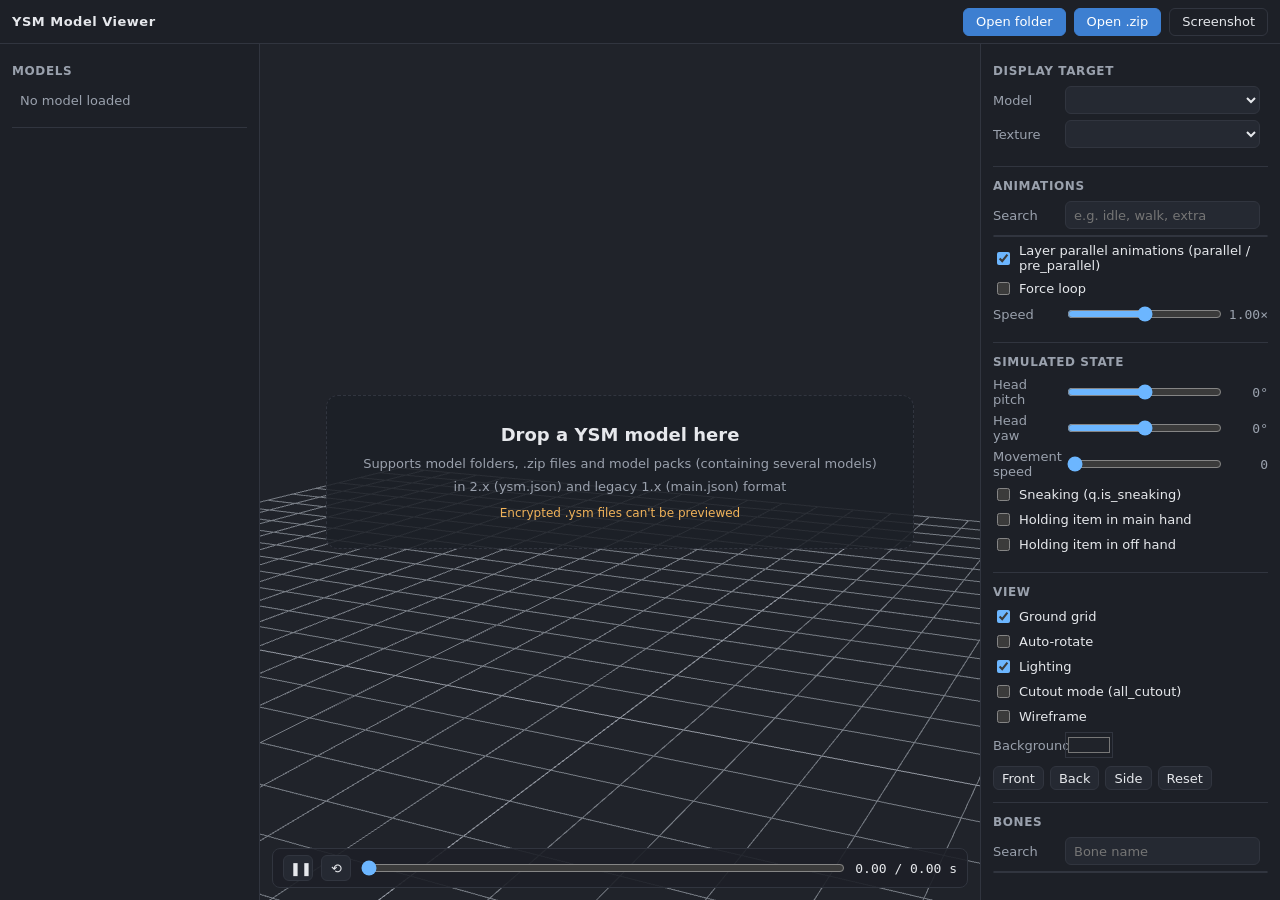
<file: index.html>
<!doctype html>
<html lang="zh-Hant">
<head>
<meta charset="utf-8">
<meta name="viewport" content="width=device-width, initial-scale=1">
<title>YSM 模型預覽器</title>
<link rel="stylesheet" href="css/style.css">
</head>
<body>
<div id="app">
  <header id="topbar">
    <div class="brand">YSM 模型預覽器</div>
    <div class="top-actions">
      <label class="btn" title="選擇模型資料夾">開啟資料夾<input id="pickDir" type="file" webkitdirectory directory multiple hidden></label>
      <label class="btn" title="選擇 .zip 模型或模型包">開啟 .zip<input id="pickZip" type="file" accept=".zip,.ysm,.7z" multiple hidden></label>
      <button class="btn ghost" id="btnShot" title="將目前畫面存成 PNG">截圖</button>
    </div>
  </header>

  <aside id="left" class="panel">
    <section>
      <h2>模型清單</h2>
      <ul id="modelList" class="list"><li class="empty">尚未載入模型</li></ul>
    </section>
    <section id="infoSection" hidden>
      <h2>模型資訊</h2>
      <div id="modelInfo"></div>
    </section>
    <section id="warnSection" hidden>
      <h2>訊息</h2>
      <ul id="warnList" class="warn"></ul>
    </section>
  </aside>

  <main id="viewport">
    <canvas id="canvas"></canvas>
    <div id="drop" class="drop-hint">
      <div class="drop-card">
        <div class="drop-title">把 YSM 模型拖到這裡</div>
        <div class="drop-sub">支援模型資料夾、.zip、模型包（內含多個模型）<br>2.x（ysm.json）與 1.x 舊版（main.json）格式</div>
        <div class="drop-note">加密的 .ysm 檔案無法預覽</div>
      </div>
    </div>
    <div id="stats" class="stats"></div>
    <div id="loading" class="loading" hidden>載入中…</div>
    <div id="timeline">
      <button id="btnPlay" class="icon-btn" title="播放 / 暫停（空白鍵）">❚❚</button>
      <button id="btnRestart" class="icon-btn" title="從頭播放">⟲</button>
      <input id="seek" type="range" min="0" max="1" step="0.001" value="0">
      <span id="timeText" class="mono">0.00 / 0.00 s</span>
    </div>
  </main>

  <aside id="right" class="panel">
    <section>
      <h2>顯示目標</h2>
      <label class="field"><span>模型</span><select id="selTarget"></select></label>
      <label class="field"><span>貼圖</span><select id="selTexture"></select></label>
      <div id="texPreview" class="tex-preview"></div>
    </section>
    <section>
      <h2>動畫</h2>
      <label class="field"><span>搜尋</span><input id="animFilter" type="text" placeholder="例如 idle、walk、extra"></label>
      <div id="animList" class="anim-list"></div>
      <label class="check"><input id="chkParallel" type="checkbox" checked> 疊加並行動畫（parallel / pre_parallel）</label>
      <label class="check"><input id="chkLoop" type="checkbox"> 強制循環播放</label>
      <label class="field"><span>速度</span><input id="speed" type="range" min="0" max="2" step="0.05" value="1"><b id="speedVal" class="mono">1.00×</b></label>
    </section>
    <section>
      <h2>模擬狀態</h2>
      <label class="field"><span>頭部俯仰</span><input id="headPitch" type="range" min="-90" max="90" step="1" value="0"><b class="mono" id="headPitchVal">0°</b></label>
      <label class="field"><span>頭部轉向</span><input id="headYaw" type="range" min="-80" max="80" step="1" value="0"><b class="mono" id="headYawVal">0°</b></label>
      <label class="field"><span>移動速度</span><input id="groundSpeed" type="range" min="0" max="8" step="0.1" value="0"><b class="mono" id="groundSpeedVal">0</b></label>
      <label class="check"><input id="chkSneak" type="checkbox"> 潛行（q.is_sneaking）</label>
      <label class="check"><input id="chkMainhand" type="checkbox"> 主手持物</label>
      <label class="check"><input id="chkOffhand" type="checkbox"> 副手持物</label>
    </section>
    <section>
      <h2>檢視</h2>
      <label class="check"><input id="chkGrid" type="checkbox" checked> 地面格線</label>
      <label class="check"><input id="chkRotate" type="checkbox"> 自動旋轉</label>
      <label class="check"><input id="chkLight" type="checkbox" checked> 光影</label>
      <label class="check"><input id="chkCutout" type="checkbox"> 鏤空模式（all_cutout）</label>
      <label class="check"><input id="chkWire" type="checkbox"> 線框</label>
      <label class="field"><span>背景</span><input id="bgColor" type="color" value="#20232a"></label>
      <div class="row">
        <button class="btn small" data-view="front">正面</button>
        <button class="btn small" data-view="back">背面</button>
        <button class="btn small" data-view="side">側面</button>
        <button class="btn small" data-view="reset">重設</button>
      </div>
    </section>
    <section>
      <h2>骨骼</h2>
      <label class="field"><span>搜尋</span><input id="boneFilter" type="text" placeholder="骨骼名稱"></label>
      <div id="boneList" class="bone-list"></div>
    </section>
  </aside>
</div>

<script src="js/i18n_data.js"></script>
<script src="js/i18n.js"></script>
<script src="lib/three.min.js"></script>
<script src="lib/OrbitControls.js"></script>
<script src="lib/jszip.min.js"></script>
<script src="js/molang.js"></script>
<script src="js/loader.js"></script>
<script src="js/model.js"></script>
<script src="js/animator.js"></script>
<script src="js/app.js"></script>
</body>
</html>
</file>
<file: css/style.css>
:root {
  --bg: #16181d;
  --panel: #1d2027;
  --panel-2: #252932;
  --line: #31353f;
  --text: #e6e8ec;
  --muted: #9aa1ad;
  --accent: #6cb6ff;
  --accent-2: #3d7fd1;
  --warn: #f0b35a;
  --radius: 8px;
  font-family: "Microsoft JhengHei UI", "Microsoft JhengHei", "PingFang TC", "Noto Sans TC", system-ui, sans-serif;
  color-scheme: dark;
}
* { box-sizing: border-box; }
[hidden] { display: none !important; }
html, body { margin: 0; height: 100%; background: var(--bg); color: var(--text); font-size: 13px; }
.mono { font-family: Consolas, "Cascadia Mono", monospace; font-variant-numeric: tabular-nums; }

#app {
  display: grid;
  grid-template-columns: 260px 1fr 300px;
  grid-template-rows: 44px 1fr;
  grid-template-areas: "top top top" "left view right";
  height: 100vh;
}
body.embed #app { grid-template-rows: 0 1fr; }
body.embed #topbar { display: none; }
#topbar {
  grid-area: top;
  display: flex; align-items: center; justify-content: space-between;
  padding: 0 12px; background: var(--panel); border-bottom: 1px solid var(--line);
}
.brand { font-weight: 700; letter-spacing: .5px; }
.top-actions { display: flex; gap: 8px; }

.panel { background: var(--panel); overflow-y: auto; padding: 8px 12px 16px; }
#left { grid-area: left; border-right: 1px solid var(--line); }
#right { grid-area: right; border-left: 1px solid var(--line); }
.panel section { padding: 8px 0 12px; border-bottom: 1px solid var(--line); }
.panel section:last-child { border-bottom: 0; }
h2 { font-size: 12px; font-weight: 600; color: var(--muted); margin: 4px 0 8px; text-transform: uppercase; letter-spacing: .6px; }

.btn {
  display: inline-flex; align-items: center; justify-content: center;
  height: 28px; padding: 0 12px; border-radius: 6px; border: 1px solid var(--accent-2);
  background: var(--accent-2); color: #fff; cursor: pointer; font: inherit; user-select: none;
}
.btn:hover { filter: brightness(1.12); }
.btn.ghost { background: transparent; color: var(--text); border-color: var(--line); }
.btn.small { height: 24px; padding: 0 8px; background: var(--panel-2); border-color: var(--line); color: var(--text); }
.row { display: flex; gap: 6px; flex-wrap: wrap; margin-top: 8px; }

.list { list-style: none; margin: 0; padding: 0; }
.list li { padding: 7px 8px; border-radius: 6px; cursor: pointer; display: flex; flex-direction: column; gap: 2px; }
.list li:hover { background: var(--panel-2); }
.list li.active { background: #2a3b55; outline: 1px solid var(--accent-2); }
.list li .sub { color: var(--muted); font-size: 11px; word-break: break-all; }
.list li.empty { color: var(--muted); cursor: default; }
.list li.empty:hover { background: none; }

.field { display: grid; grid-template-columns: 64px 1fr auto; align-items: center; gap: 8px; margin: 6px 0; }
.field > span { color: var(--muted); }
.field b { min-width: 40px; text-align: right; font-weight: 400; color: var(--muted); }
select, input[type=text] {
  width: 100%; height: 28px; background: var(--panel-2); color: var(--text);
  border: 1px solid var(--line); border-radius: 6px; padding: 0 8px; font: inherit; min-width: 0;
}
input[type=range] { width: 100%; accent-color: var(--accent); min-width: 0; }
input[type=color] { width: 48px; height: 26px; border: 1px solid var(--line); background: none; padding: 0; }
.check { display: flex; align-items: center; gap: 6px; margin: 6px 0; cursor: pointer; }
.check input { accent-color: var(--accent); }

.anim-list { max-height: 260px; overflow-y: auto; border: 1px solid var(--line); border-radius: 6px; background: var(--panel-2); margin: 6px 0; }
.anim-group { padding: 4px 8px; font-size: 11px; color: var(--muted); background: var(--panel); position: sticky; top: 0; border-bottom: 1px solid var(--line); }
.anim-item { padding: 4px 8px 4px 14px; cursor: pointer; display: flex; justify-content: space-between; gap: 8px; }
.anim-item:hover { background: #2c313b; }
.anim-item.active { background: #2a3b55; color: #fff; }
.anim-item .len { color: var(--muted); font-size: 11px; white-space: nowrap; }
.anim-item .tag { color: var(--accent); font-size: 11px; }
.anim-empty { padding: 8px; color: var(--muted); }

.bone-list { max-height: 240px; overflow-y: auto; border: 1px solid var(--line); border-radius: 6px; background: var(--panel-2); }
.bone-item { display: flex; align-items: center; gap: 6px; padding: 2px 6px; white-space: nowrap; }
.bone-item .n { overflow: hidden; text-overflow: ellipsis; }
.bone-item .c { color: var(--muted); font-size: 11px; margin-left: auto; }

.tex-preview { margin-top: 6px; }
.tex-preview img {
  max-width: 100%; max-height: 160px; image-rendering: pixelated; display: block; margin: 0 auto;
  background: repeating-conic-gradient(#2c2f36 0% 25%, #3a3e47 0% 50%) 0 0 / 12px 12px; border-radius: 4px;
}
.tex-preview .dim { text-align: center; color: var(--muted); font-size: 11px; margin-top: 2px; }

#viewport { grid-area: view; position: relative; overflow: hidden; min-width: 0; }
#canvas { width: 100%; height: 100%; display: block; }
.drop-hint {
  position: absolute; inset: 0; display: flex; align-items: center; justify-content: center; pointer-events: none;
}
.drop-hint.hidden { display: none; }
.drop-hint.over { display: flex; background: rgba(61,127,209,.18); outline: 2px dashed var(--accent); outline-offset: -12px; }
.drop-card { text-align: center; padding: 28px 36px; border-radius: 12px; background: rgba(29,32,39,.85); border: 1px dashed var(--line); }
.drop-title { font-size: 18px; font-weight: 700; margin-bottom: 8px; }
.drop-sub { color: var(--muted); line-height: 1.7; }
.drop-note { color: var(--warn); margin-top: 8px; font-size: 12px; }
.stats { position: absolute; left: 10px; top: 8px; color: var(--muted); font-size: 11px; pointer-events: none; text-shadow: 0 1px 2px #000; }
.loading { position: absolute; inset: 0; display: flex; align-items: center; justify-content: center; background: rgba(0,0,0,.35); font-size: 15px; }
#timeline {
  position: absolute; left: 12px; right: 12px; bottom: 12px; display: flex; align-items: center; gap: 8px;
  background: rgba(29,32,39,.9); border: 1px solid var(--line); border-radius: var(--radius); padding: 6px 10px;
}
#timeline input { flex: 1; }
.icon-btn { width: 30px; height: 26px; border-radius: 6px; border: 1px solid var(--line); background: var(--panel-2); color: var(--text); cursor: pointer; }

#modelInfo .name { font-size: 15px; font-weight: 700; margin-bottom: 4px; }
#modelInfo .tips { color: var(--muted); white-space: pre-wrap; line-height: 1.5; margin: 6px 0; }
#modelInfo .kv { display: grid; grid-template-columns: 56px 1fr; gap: 3px 8px; margin: 6px 0; }
#modelInfo .kv span:nth-child(odd) { color: var(--muted); }
.author { display: flex; gap: 8px; align-items: center; padding: 5px 0; }
.author img, .author .ph { width: 30px; height: 30px; border-radius: 50%; object-fit: cover; background: var(--panel-2); flex: none; }
.author .meta { min-width: 0; }
.author .role { color: var(--muted); font-size: 11px; }
.author .cm { color: var(--muted); font-size: 11px; overflow: hidden; text-overflow: ellipsis; white-space: nowrap; }
.author a { color: var(--accent); font-size: 11px; margin-right: 6px; }
.warn { margin: 0; padding-left: 16px; color: var(--warn); line-height: 1.5; }

@media (max-width: 900px) {
  #app { grid-template-columns: 1fr; grid-template-rows: 44px 55vh auto auto; grid-template-areas: "top" "view" "right" "left"; height: auto; }
  .panel { overflow: visible; }
}
</file>
